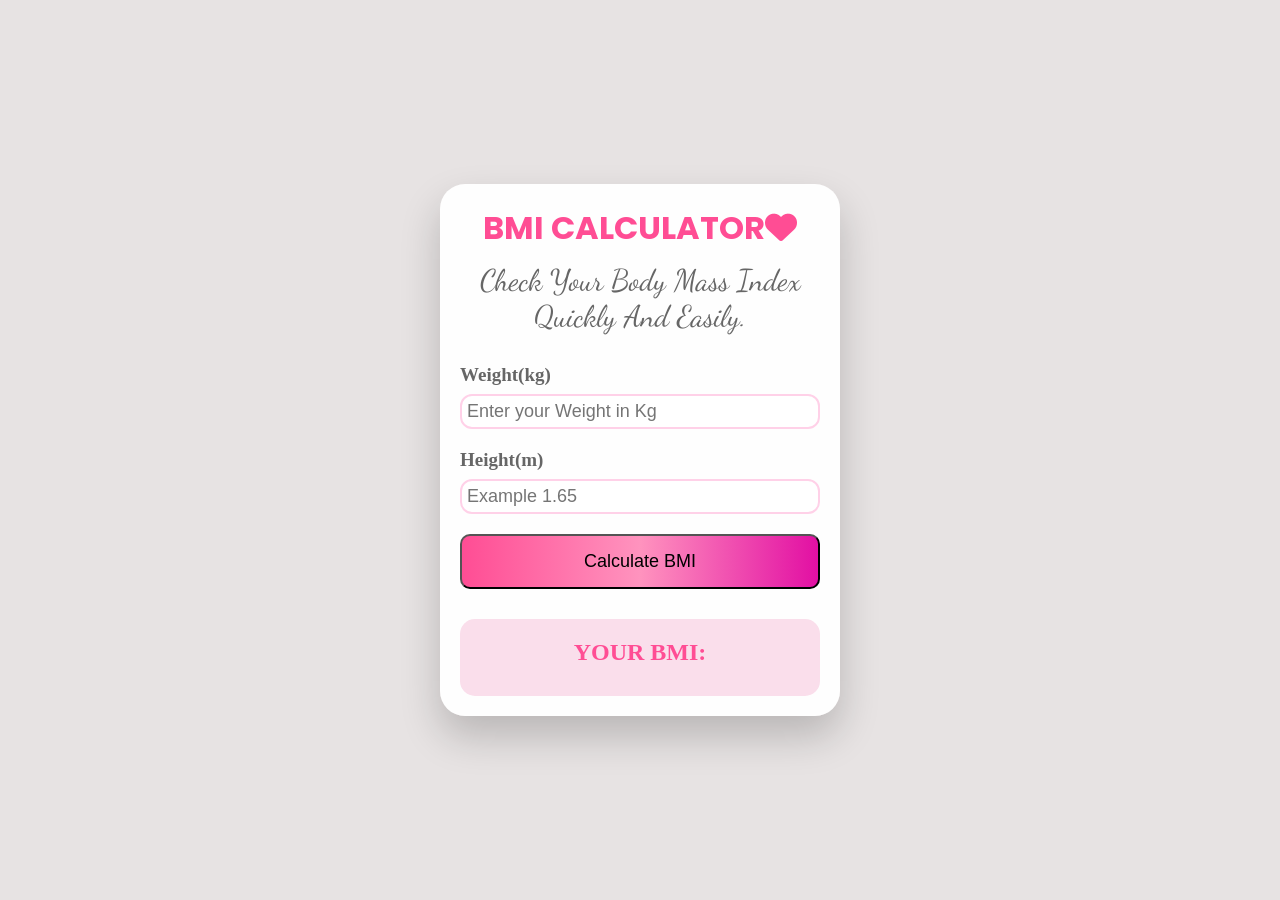
<file: index.html>
<!DOCTYPE html>
<html lang="en">
<head>
    <meta charset="UTF-8">
    <meta name="viewport" content="width=device-width, initial-scale=1.0">
    <title>BMI CALCULATOR</title>
    <link rel="stylesheet" href="bmi.css">
    <link  rel="stylesheet"href="https://fonts.googleapis.com/css2?family=Dancing+Script&family=Poppins:wght@400;700&display=swap">
    <link rel="stylesheet" href="https://cdnjs.cloudflare.com/ajax/libs/font-awesome/6.5.1/css/all.min.css">
</head>
<body>
    <div class="container">
        <h1 class="no">BMI CALCULATOR<i class="fa-solid fa-heart"></i></h1>
        <p class="yo">Check Your Body Mass Index Quickly And Easily.</p>
        <div class="input-box">
            <label for="weight">Weight(kg)</label>
            <input type="number" id="Weight" placeholder="Enter your Weight in Kg">
        </div>
        <div class="input-box">
            <label for="height">Height(m)</label>
            <input type="number" id="Height" step="0.01" placeholder="Example 1.65">
        </div>
        <button onclick="calculateBMI()">Calculate BMI</button>
        <div class="result-card">
            <h2 id="result">YOUR BMI:</h2>
            <p id="category">

            </p>
        </div>
    </div>
    <script src="script.js"></script>
</body>
</html>
</file>
<file: bmi.css>
*{
    margin: 0;
    padding: 0;
    box-sizing: border-box;

}
body{
    background-color: #e7e3e3;
    overflow-x:hidden;
    width:100%;
    padding:0;
    margin:0;
    display:flex;
    justify-content:center;
    align-items:center;
    min-height:100vh;
    margin:0;
}
.no{
    font-family:"poppins",sans-serif;
    color:#ff4d94;
    margin-bottom: 10px;
    font-size: 32px;
}
.yo{
    font-family: "dancing script";
    color:#666;
    margin-bottom: 30px;
    font-size: 30px;
    font-weight: 14px;
}
.container{
    width: 90%;
    max-width:400px;
    background: rgba(255, 255,255,0.95);
    padding: 20px;
    border-radius: 25px;
    animation:glow  1s infinite;
    box-shadow: 0 20px 40px rgba(0,0,0,.20);
    text-align: center;
}
@keyframes glow {
    from{
        box-shadow: 0 0 5px #d63384,
                    0 0 15px #d63384,
                    0 0 20px #d63384;
    }
    to{
        box-shadow: 0 0 10px #ff4d94,
                    0 0 20px #ff4d94,
                    0 0 30px #ff93be;
    }
}
.input-box{
    text-align: left;
    margin-bottom: 20px;
}
label{
    display: block;
    margin-bottom: 8px;
    font-weight: 600;
    color:#666;
    font-size: 19px;

}
input{
    width:100%;
    padding:5px;
    border-radius:12px;
    border:2px solid #ffd1e8;
    outline: none;
    font-size: 18px;
    transition:.3s;
}
input:focus{
    border-color:#ff4d94;
    box-shadow: 0 0 10px rgba(255,77,148,.30);
}
button{
    width: 100%;
    padding:15px;
    font-size: 18px;
    border-radius:10px;
    background: linear-gradient(90deg,#ff4d94,#ff93be,#e20fa3);
    cursor:pointer;
}
.result-card{
    margin-top: 30px;
    padding:20px;
    border-radius: 15px;
    background:#fadeeb;
}
#result{
    color:#ff4d94;
    margin-bottom: 10px;
}
#category{
    font-size:20px;
    font-weight: bold;
    color:#d63384;
}
@media(max-width:768px){
    .container{
        width:95%;
        max-width:400px;
        padding:20px;
    }
}
}
</file>
